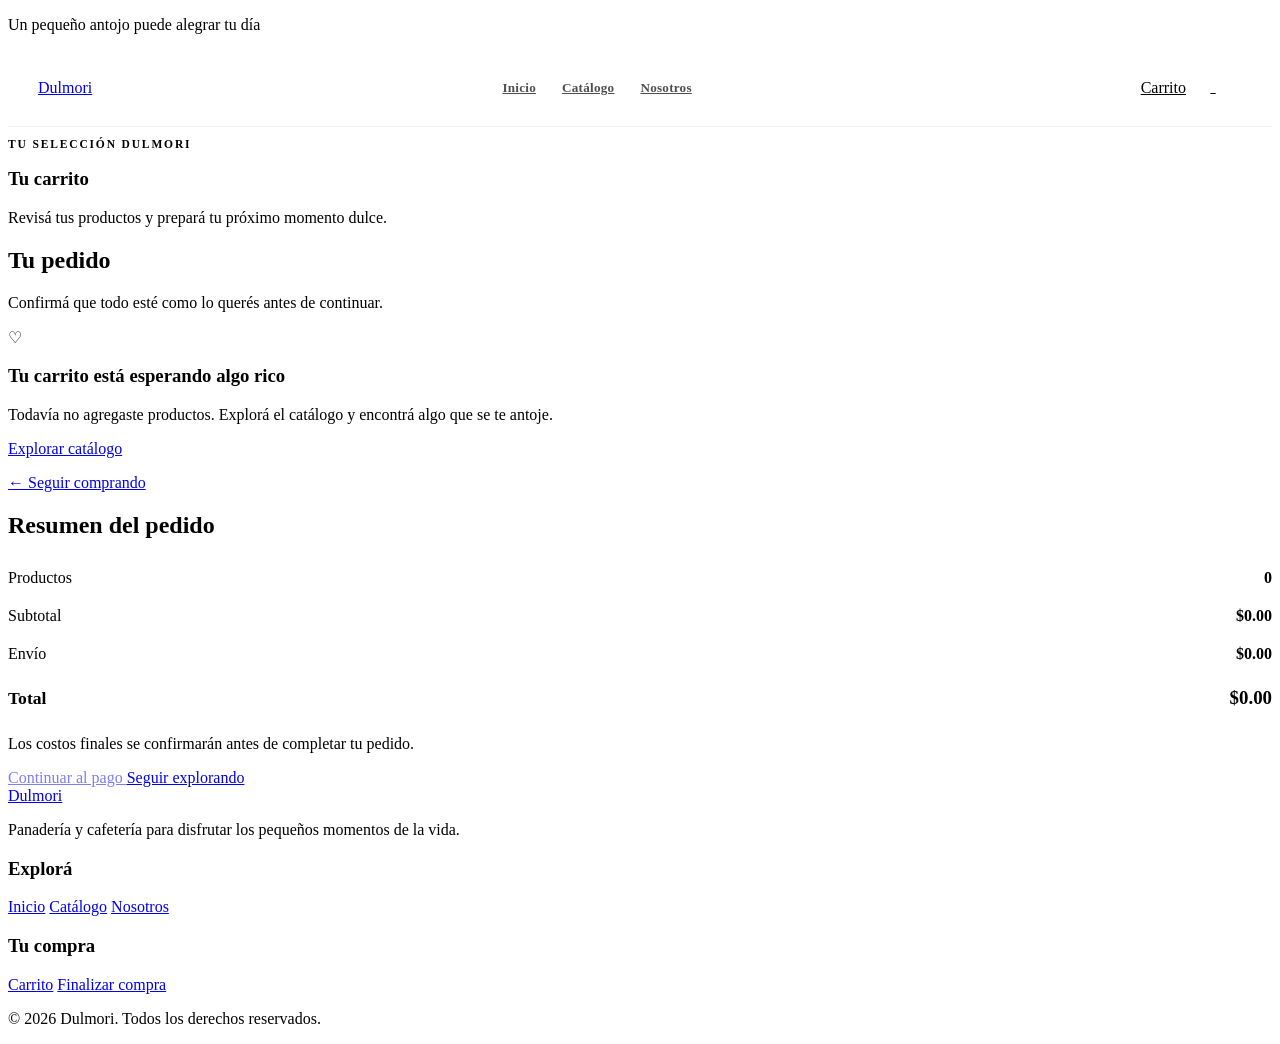
<file: TIENDA/subcarpetas/carrito.html>
<!DOCTYPE html>
<html lang="es">
<head>
    <meta charset="UTF-8">
    <meta name="viewport" content="width=device-width, initial-scale=1.0">

    <meta
        name="description"
        content="Revisá tu carrito de compras de Dulmori antes de finalizar tu pedido."
    >

    <title>Mi carrito | Dulmori</title>

    <!-- Hoja de estilos compartida -->
    <link rel="stylesheet" href="../style.css">
</head>

<body>

    <!-- =========================
         ENCABEZADO
    ========================== -->
    <header class="encabezado">

        <div class="barra-superior">
            <p>Un pequeño antojo puede alegrar tu día</p>
        </div>

        <div class="contenedor-header">

            <a href="../index.html" class="logo" aria-label="Dulmori, página de inicio">
                <span>Dulmori</span>
            </a>

            <nav class="navegacion-principal" aria-label="Navegación principal">
                <a href="../index.html">Inicio</a>
                <a href="catalogo.html">Catálogo</a>
                <a href="nosotros.html">Nosotros</a>
            </nav>

            <div class="acciones-header">
                <a
                    href="carrito.html"
                    class="enlace-carrito activo"
                    aria-current="page"
                    aria-label="Ver carrito de compras"
                >
                    <span>Carrito</span>
                    <span id="contador-carrito" class="contador-carrito">0</span>
                </a>
            </div>

        </div>

    </header>


    <main>

        <!-- =========================
             CARRITO DE COMPRAS
        ========================== -->
        <section class="pagina pagina-carrito" id="carrito">

            <section class="hero-carrito">

                <div class="contenido-hero-carrito">

                    <p class="subtitulo-seccion">TU SELECCIÓN DULMORI</p>

                    <h1>Tu carrito</h1>

                    <p>
                        Revisá tus productos y prepará tu próximo momento dulce.
                    </p>

                </div>

            </section>


            <section class="seccion-carrito">

                <div class="encabezado-seccion">
                    <h2>Tu pedido</h2>
                    <p>Confirmá que todo esté como lo querés antes de continuar.</p>
                </div>


                <div class="contenido-carrito">

                    <!-- =========================
                         PRODUCTOS DEL CARRITO
                    ========================== -->
                    <div class="lista-carrito">

                        <div
                            id="carrito-productos"
                            class="carrito-productos"
                            aria-live="polite"
                        >
                            <!-- Los productos se insertan mediante scripts.js -->
                        </div>


                        <!-- Estado vacío -->
                        <div
                            id="carrito-vacio"
                            class="carrito-vacio"
                            hidden
                        >

                            <div class="icono-carrito-vacio" aria-hidden="true">
                                <span>♡</span>
                            </div>

                            <h3>Tu carrito está esperando algo rico</h3>

                            <p>
                                Todavía no agregaste productos. Explorá el catálogo
                                y encontrá algo que se te antoje.
                            </p>

                            <a href="catalogo.html" class="boton-principal">
                                Explorar catálogo
                            </a>

                        </div>


                        <p
                            id="mensaje-carrito"
                            class="mensaje-carrito"
                            role="status"
                            aria-live="polite"
                        ></p>


                        <div class="acciones-carrito">
                            <a href="catalogo.html" class="boton-secundario">
                                ← Seguir comprando
                            </a>
                        </div>

                    </div>


                    <!-- =========================
                         RESUMEN DE COMPRA
                    ========================== -->
                    <aside class="resumen-carrito">

                        <h2>Resumen del pedido</h2>

                        <div class="resumen-linea">
                            <span>Productos</span>
                            <span id="carrito-cantidad-total">0</span>
                        </div>

                        <div class="resumen-linea">
                            <span>Subtotal</span>
                            <span id="carrito-subtotal">$0.00</span>
                        </div>

                        <div class="resumen-linea">
                            <span>Envío</span>
                            <span id="carrito-envio">$0.00</span>
                        </div>

                        <div class="resumen-linea resumen-total">
                            <span>Total</span>
                            <span id="carrito-total">$0.00</span>
                        </div>

                        <p class="nota-resumen">
                            Los costos finales se confirmarán antes de completar
                            tu pedido.
                        </p>

                        <a
                            href="pago.html"
                            id="boton-continuar-pago"
                            class="boton-principal boton-continuar-pago"
                        >
                            Continuar al pago
                        </a>

                        <a href="catalogo.html" class="enlace-volver-catalogo">
                            Seguir explorando
                        </a>

                    </aside>

                </div>

            </section>

        </section>

    </main>


    <!-- =========================
         PIE DE PÁGINA
    ========================== -->
    <footer id="pie-pagina" class="pie-pagina">

        <div class="contenido-footer">

            <div class="footer-marca">

                <a href="../index.html" class="logo logo-footer">
                    <span>Dulmori</span>
                </a>

                <p>
                    Panadería y cafetería para disfrutar los pequeños
                    momentos de la vida.
                </p>

            </div>


            <div class="footer-enlaces">

                <h3>Explorá</h3>

                <a href="../index.html">Inicio</a>
                <a href="catalogo.html">Catálogo</a>
                <a href="nosotros.html">Nosotros</a>

            </div>


            <div class="footer-enlaces">

                <h3>Tu compra</h3>

                <a href="carrito.html">Carrito</a>
                <a href="pago.html">Finalizar compra</a>

            </div>

        </div>


        <div class="footer-inferior">

            <p>
                &copy; <span id="anio-actual">2026</span> Dulmori.
                Todos los derechos reservados.
            </p>

        </div>

    </footer>


    <!-- JavaScript compartido -->
    <script src="../scripts.js"></script>

    <script>
        const anioActual = document.getElementById("anio-actual");

        if (anioActual) {
            anioActual.textContent = new Date().getFullYear();
        }
    </script>

</body>
</html>
</file>
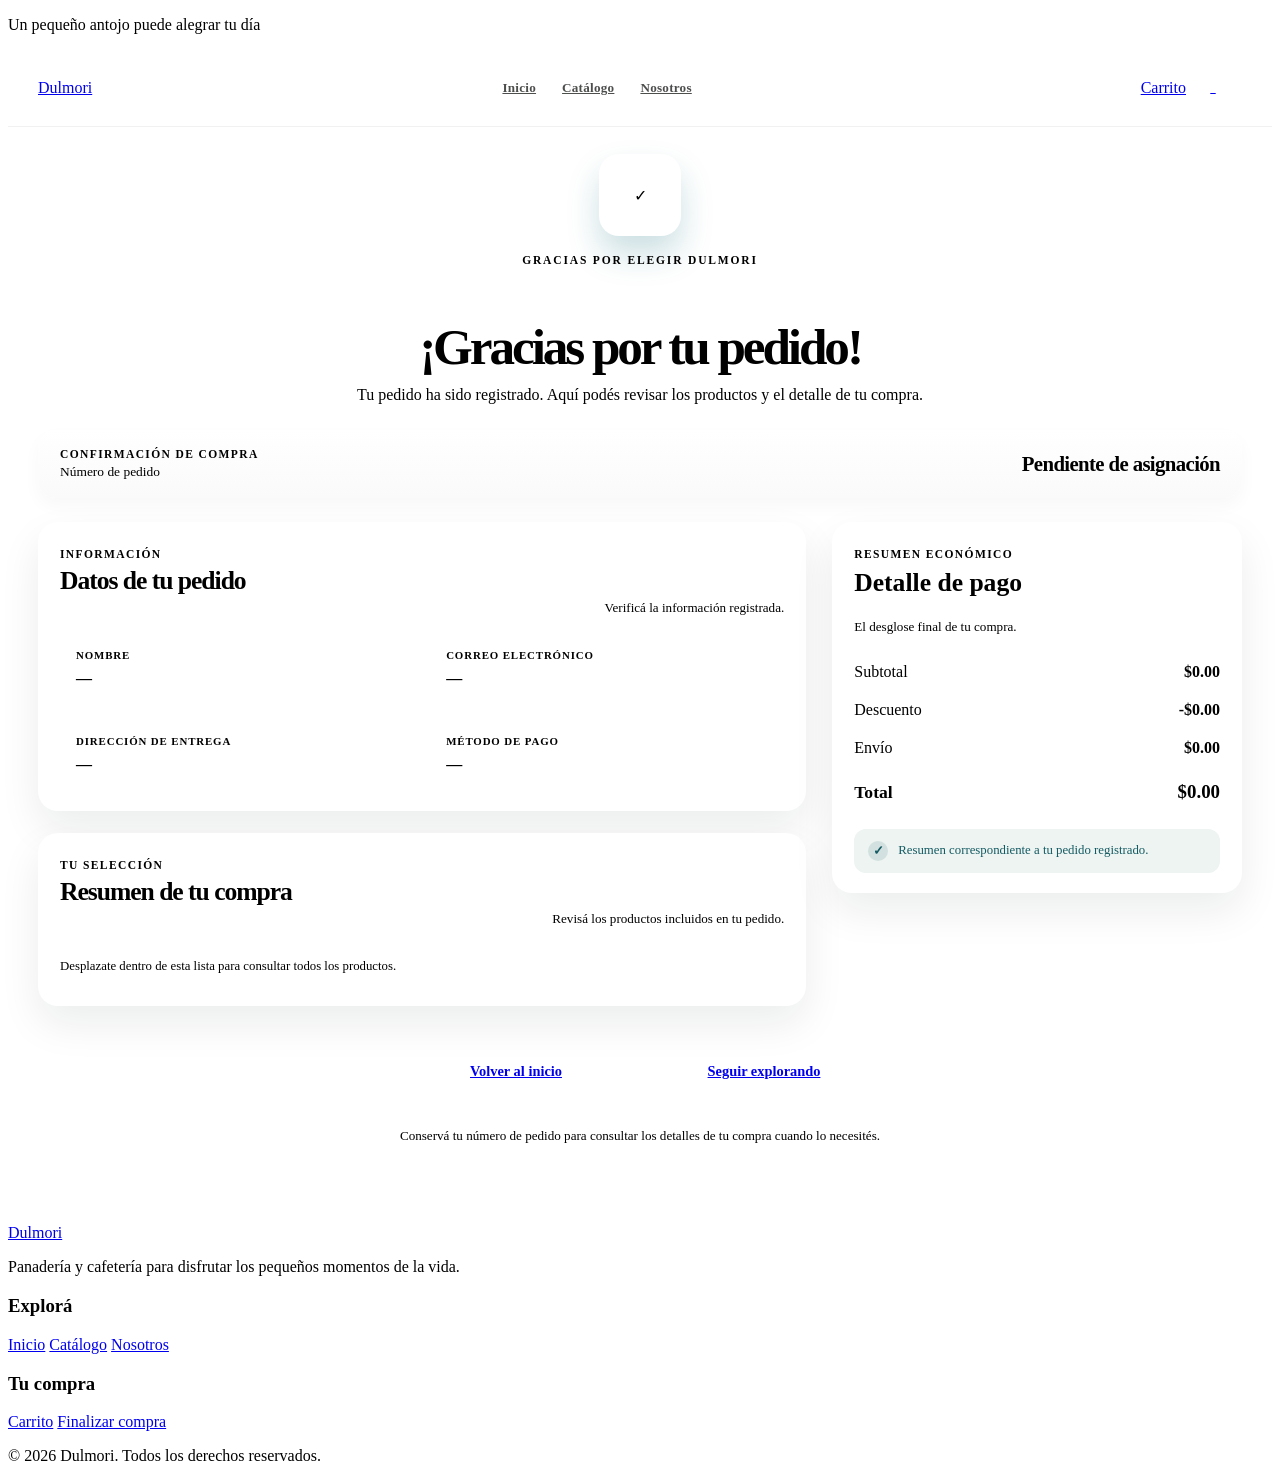
<file: TIENDA/subcarpetas/confirmacion.html>
<!DOCTYPE html>
<html lang="es">
<head>
    <meta charset="UTF-8">
    <meta name="viewport" content="width=device-width, initial-scale=1.0">

    <meta
        name="description"
        content="Consultá el resumen de tu pedido y la confirmación de tu compra en Dulmori."
    >

    <title>Pedido confirmado | Dulmori</title>

    <!-- Hoja de estilos compartida -->
    <link rel="stylesheet" href="../style.css">
</head>

<body>

    <!-- =========================
         ENCABEZADO
    ========================== -->
    <header class="encabezado">

        <div class="barra-superior">
            <p>Un pequeño antojo puede alegrar tu día</p>
        </div>

        <div class="contenedor-header">

            <a href="../index.html" class="logo" aria-label="Dulmori, página de inicio">
                <span>Dulmori</span>
            </a>

            <nav class="navegacion-principal" aria-label="Navegación principal">
                <a href="../index.html">Inicio</a>
                <a href="catalogo.html">Catálogo</a>
                <a href="nosotros.html">Nosotros</a>
            </nav>

            <div class="acciones-header">
                <a
                    href="carrito.html"
                    class="enlace-carrito"
                    aria-label="Ver carrito de compras"
                >
                    <span>Carrito</span>
                    <span id="contador-carrito" class="contador-carrito">0</span>
                </a>
            </div>

        </div>

    </header>


  <main>

    <section class="pagina pagina-confirmacion" id="confirmacion">

        <section class="seccion-confirmacion">

            <div class="contenido-confirmacion">

                <!-- MENSAJE PRINCIPAL -->
                <div class="encabezado-confirmacion">

                    <div class="icono-confirmacion" aria-hidden="true">
                        <span>✓</span>
                    </div>

                    <p class="subtitulo-seccion">
                        GRACIAS POR ELEGIR DULMORI
                    </p>

                    <h1>¡Gracias por tu pedido!</h1>

                    <p>
                        Tu pedido ha sido registrado. Aquí podés revisar
                        los productos y el detalle de tu compra.
                    </p>

                </div>


                <!-- NÚMERO DE PEDIDO -->
                <div class="numero-pedido-contenedor">

                    <div>
                        <span class="etiqueta-pedido">CONFIRMACIÓN DE COMPRA</span>
                        <p>Número de pedido</p>
                    </div>

                    <strong id="numero-pedido">
                        Pendiente de asignación
                    </strong>

                </div>


                <!-- COLUMNAS PRINCIPALES -->
                <div class="grid-confirmacion">

                    <!-- COLUMNA IZQUIERDA -->
                    <div class="columna-confirmacion-principal">

                        <!-- DATOS DEL CLIENTE -->
                        <section class="detalles-confirmacion panel-confirmacion">

                            <div class="encabezado-detalles-confirmacion">
                                <div>
                                    <span class="etiqueta-pedido">INFORMACIÓN</span>
                                    <h2>Datos de tu pedido</h2>
                                </div>

                                <p>Verificá la información registrada.</p>
                            </div>

                            <div class="datos-confirmacion">

                                <div class="dato-confirmacion">
                                    <span>Nombre</span>
                                    <p id="confirmacion-nombre">—</p>
                                </div>

                                <div class="dato-confirmacion">
                                    <span>Correo electrónico</span>
                                    <p id="confirmacion-correo">—</p>
                                </div>

                                <div class="dato-confirmacion">
                                    <span>Dirección de entrega</span>
                                    <p id="confirmacion-direccion">—</p>
                                </div>

                                <div class="dato-confirmacion">
                                    <span>Método de pago</span>
                                    <p id="confirmacion-metodo-pago">—</p>
                                </div>

                            </div>

                        </section>


                        <!-- LISTA DE PRODUCTOS -->
                        <section class="productos-confirmacion panel-confirmacion">

                            <div class="encabezado-detalles-confirmacion encabezado-productos">

                                <div>
                                    <span class="etiqueta-pedido">TU SELECCIÓN</span>
                                    <h2>Resumen de tu compra</h2>
                                </div>

                                <p>
                                    Revisá los productos incluidos en tu pedido.
                                </p>

                            </div>

                            <div
                                id="confirmacion-productos"
                                class="lista-productos-confirmacion"
                                aria-live="polite"
                            >
                                <!-- Los productos se insertan desde scripts.js -->
                            </div>

                            <p class="nota-lista-productos">
                                Desplazate dentro de esta lista para consultar
                                todos los productos.
                            </p>

                        </section>

                    </div>


                    <!-- COLUMNA DERECHA: DETALLE DE PAGO -->
                    <aside class="columna-confirmacion-lateral">

                        <section class="totales-confirmacion panel-confirmacion">

                            <div class="encabezado-pago-confirmacion">
                                <span class="etiqueta-pedido">RESUMEN ECONÓMICO</span>
                                <h2>Detalle de pago</h2>
                                <p>El desglose final de tu compra.</p>
                            </div>

                            <div class="resumen-linea">
                                <span>Subtotal</span>
                                <span id="confirmacion-subtotal">$0.00</span>
                            </div>

                            <div class="resumen-linea">
                                <span>Descuento</span>
                                <span id="confirmacion-descuento">-$0.00</span>
                            </div>

                            <div class="resumen-linea">
                                <span>Envío</span>
                                <span id="confirmacion-envio">$0.00</span>
                            </div>

                            <div class="resumen-linea resumen-total">
                                <span>Total</span>
                                <span id="confirmacion-total">$0.00</span>
                            </div>

                            <div class="nota-pago-confirmacion">
                                <span aria-hidden="true">✓</span>
                                <p>Resumen correspondiente a tu pedido registrado.</p>
                            </div>

                        </section>

                    </aside>

                </div>


                <!-- ACCIONES FINALES -->
                <div class="acciones-confirmacion">

                    <a href="../index.html" class="boton-principal">
                        Volver al inicio
                    </a>

                    <a href="catalogo.html" class="boton-secundario">
                        Seguir explorando
                    </a>

                </div>


                <p class="nota-confirmacion">
                    Conservá tu número de pedido para consultar los detalles
                    de tu compra cuando lo necesités.
                </p>

            </div>

        </section>

    </section>

</main>

    <!-- =========================
         PIE DE PÁGINA
    ========================== -->
    <footer id="pie-pagina" class="pie-pagina">

        <div class="contenido-footer">

            <div class="footer-marca">

                <a href="../index.html" class="logo logo-footer">
                    <span>Dulmori</span>
                </a>

                <p>
                    Panadería y cafetería para disfrutar los pequeños
                    momentos de la vida.
                </p>

            </div>


            <div class="footer-enlaces">

                <h3>Explorá</h3>

                <a href="../index.html">Inicio</a>
                <a href="catalogo.html">Catálogo</a>
                <a href="nosotros.html">Nosotros</a>

            </div>


            <div class="footer-enlaces">

                <h3>Tu compra</h3>

                <a href="carrito.html">Carrito</a>
                <a href="pago.html">Finalizar compra</a>

            </div>

        </div>


        <div class="footer-inferior">

            <p>
                &copy; <span id="anio-actual">2026</span> Dulmori.
                Todos los derechos reservados.
            </p>

        </div>

    </footer>


    <!-- JavaScript compartido -->
    <script src="../scripts.js"></script>

    <script>
        const anioActual = document.getElementById("anio-actual");

        if (anioActual) {
            anioActual.textContent = new Date().getFullYear();
        }
    </script>

</body>
</html>
</file>
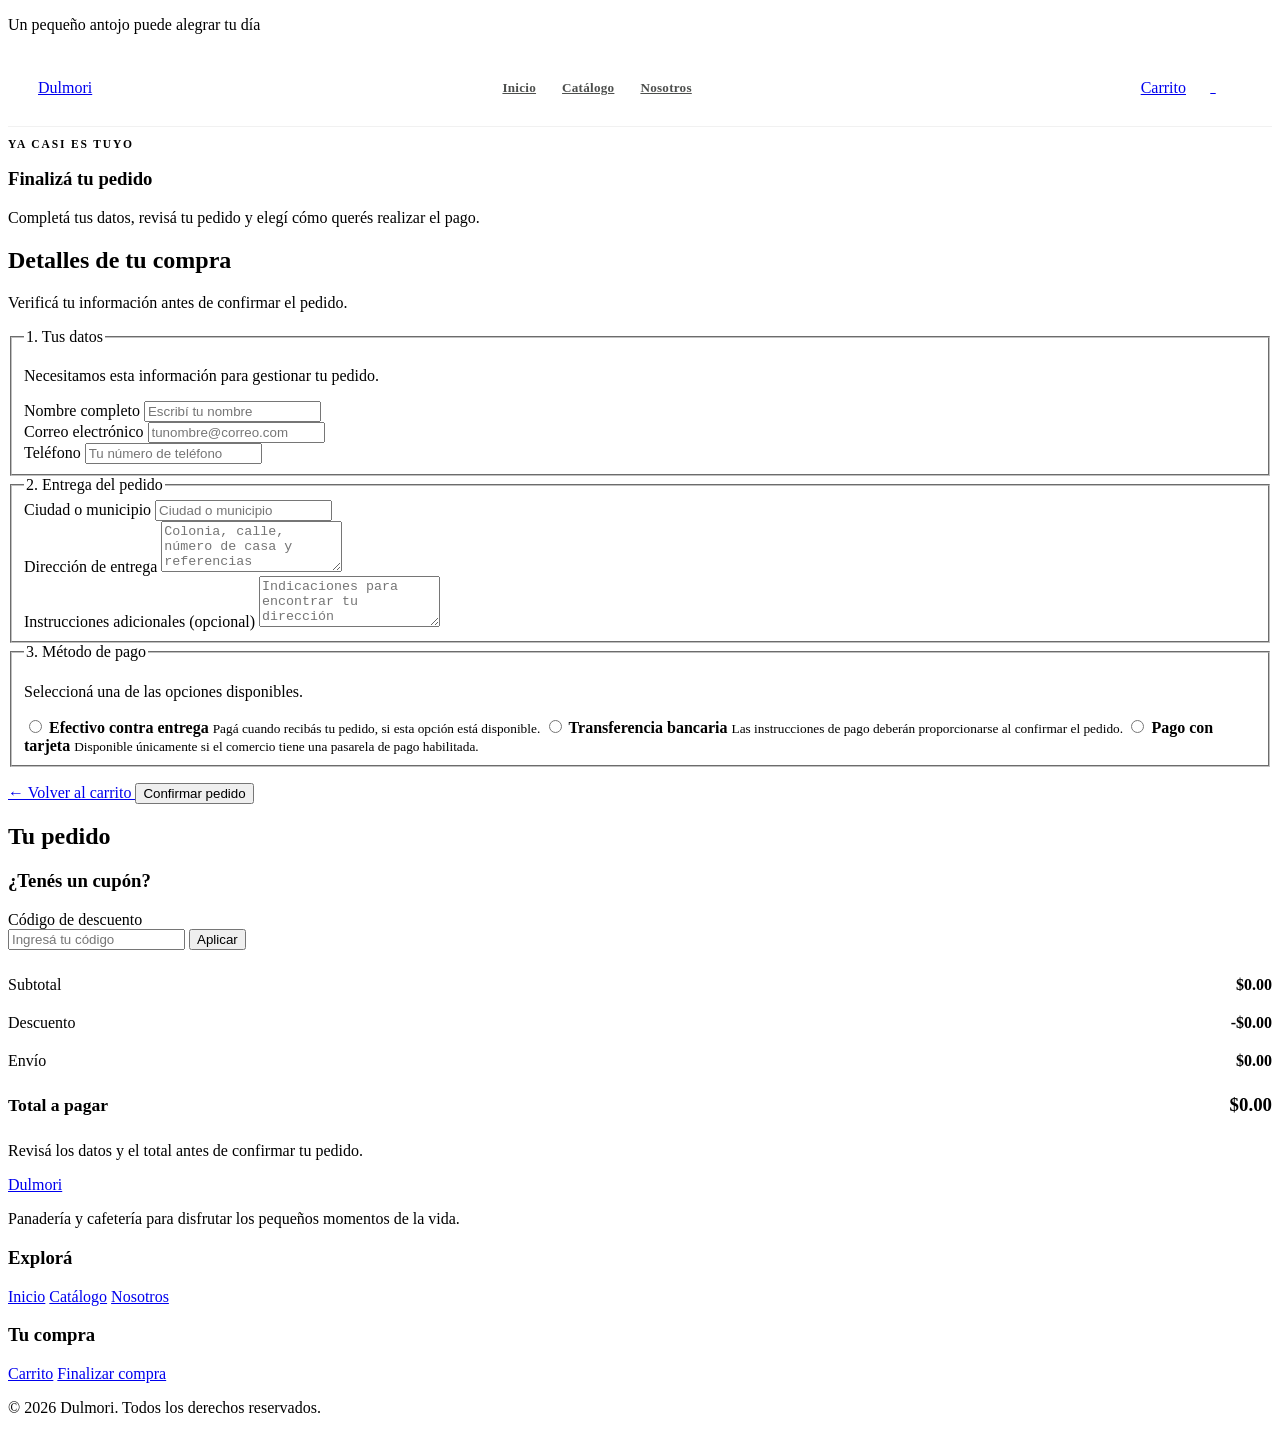
<file: TIENDA/subcarpetas/pago.html>
<!DOCTYPE html>
<html lang="es">
<head>
    <meta charset="UTF-8">
    <meta name="viewport" content="width=device-width, initial-scale=1.0">

    <meta
        name="description"
        content="Completá los datos de tu pedido y revisá tu compra en Dulmori."
    >

    <title>Finalizar compra | Dulmori</title>

    <!-- Hoja de estilos compartida -->
    <link rel="stylesheet" href="../style.css">
</head>

<body>

    <!-- =========================
         ENCABEZADO
    ========================== -->
    <header class="encabezado">

        <div class="barra-superior">
            <p>Un pequeño antojo puede alegrar tu día</p>
        </div>

        <div class="contenedor-header">

            <a href="../index.html" class="logo" aria-label="Dulmori, página de inicio">
                <span>Dulmori</span>
            </a>

            <nav class="navegacion-principal" aria-label="Navegación principal">
                <a href="../index.html">Inicio</a>
                <a href="catalogo.html">Catálogo</a>
                <a href="nosotros.html">Nosotros</a>
            </nav>

            <div class="acciones-header">
                <a
                    href="carrito.html"
                    class="enlace-carrito"
                    aria-label="Ver carrito de compras"
                >
                    <span>Carrito</span>
                    <span id="contador-carrito" class="contador-carrito">0</span>
                </a>
            </div>

        </div>

    </header>


    <main>

        <!-- =========================
             PÁGINA DE PAGO
        ========================== -->
        <section class="pagina pagina-pago" id="pago">

            <section class="hero-pago">

                <div class="contenido-hero-pago">

                    <p class="subtitulo-seccion">YA CASI ES TUYO</p>

                    <h1>Finalizá tu pedido</h1>

                    <p>
                        Completá tus datos, revisá tu pedido y elegí cómo
                        querés realizar el pago.
                    </p>

                </div>

            </section>


            <section class="seccion-pago">

                <div class="encabezado-seccion">
                    <h2>Detalles de tu compra</h2>
                    <p>Verificá tu información antes de confirmar el pedido.</p>
                </div>


                <div class="contenido-pago">

                    <!-- =========================
                         FORMULARIO DEL CLIENTE
                    ========================== -->
                    <div class="formulario-pago-contenedor">

                        <form id="formulario-pago" novalidate>

                            <fieldset class="grupo-formulario">

                                <legend>1. Tus datos</legend>

                                <p class="descripcion-formulario">
                                    Necesitamos esta información para gestionar
                                    tu pedido.
                                </p>


                                <div class="campo-formulario">
                                    <label for="nombre-cliente">
                                        Nombre completo
                                    </label>

                                    <input
                                        type="text"
                                        id="nombre-cliente"
                                        name="nombre"
                                        placeholder="Escribí tu nombre"
                                        autocomplete="name"
                                        required
                                    >
                                </div>


                                <div class="campo-formulario">
                                    <label for="correo-cliente">
                                        Correo electrónico
                                    </label>

                                    <input
                                        type="email"
                                        id="correo-cliente"
                                        name="correo"
                                        placeholder="tunombre@correo.com"
                                        autocomplete="email"
                                        required
                                    >
                                </div>


                                <div class="campo-formulario">
                                    <label for="telefono-cliente">
                                        Teléfono
                                    </label>

                                    <input
                                        type="tel"
                                        id="telefono-cliente"
                                        name="telefono"
                                        placeholder="Tu número de teléfono"
                                        autocomplete="tel"
                                        required
                                    >
                                </div>

                            </fieldset>


                            <fieldset class="grupo-formulario">

                                <legend>2. Entrega del pedido</legend>

                                <div class="campo-formulario">
                                    <label for="ciudad-cliente">
                                        Ciudad o municipio
                                    </label>

                                    <input
                                        type="text"
                                        id="ciudad-cliente"
                                        name="ciudad"
                                        placeholder="Ciudad o municipio"
                                        autocomplete="address-level2"
                                        required
                                    >
                                </div>


                                <div class="campo-formulario">
                                    <label for="direccion-cliente">
                                        Dirección de entrega
                                    </label>

                                    <textarea
                                        id="direccion-cliente"
                                        name="direccion"
                                        rows="3"
                                        placeholder="Colonia, calle, número de casa y referencias"
                                        autocomplete="street-address"
                                        required
                                    ></textarea>
                                </div>


                                <div class="campo-formulario">
                                    <label for="instrucciones-entrega">
                                        Instrucciones adicionales
                                        <span class="texto-opcional">(opcional)</span>
                                    </label>

                                    <textarea
                                        id="instrucciones-entrega"
                                        name="instrucciones"
                                        rows="3"
                                        placeholder="Indicaciones para encontrar tu dirección"
                                    ></textarea>
                                </div>

                            </fieldset>


                            <fieldset class="grupo-formulario">

                                <legend>3. Método de pago</legend>

                                <p class="descripcion-formulario">
                                    Seleccioná una de las opciones disponibles.
                                </p>


                                <div class="opciones-metodo-pago">

                                    <label class="opcion-metodo-pago">
                                        <input
                                            type="radio"
                                            name="metodo-pago"
                                            value="Efectivo contra entrega"
                                            required
                                        >

                                        <span class="contenido-opcion-pago">
                                            <strong>Efectivo contra entrega</strong>
                                            <small>
                                                Pagá cuando recibás tu pedido,
                                                si esta opción está disponible.
                                            </small>
                                        </span>
                                    </label>


                                    <label class="opcion-metodo-pago">
                                        <input
                                            type="radio"
                                            name="metodo-pago"
                                            value="Transferencia bancaria"
                                            required
                                        >

                                        <span class="contenido-opcion-pago">
                                            <strong>Transferencia bancaria</strong>
                                            <small>
                                                Las instrucciones de pago deberán
                                                proporcionarse al confirmar el pedido.
                                            </small>
                                        </span>
                                    </label>


                                    <label class="opcion-metodo-pago">
                                        <input
                                            type="radio"
                                            name="metodo-pago"
                                            value="Pago con tarjeta"
                                            required
                                        >

                                        <span class="contenido-opcion-pago">
                                            <strong>Pago con tarjeta</strong>
                                            <small>
                                                Disponible únicamente si el comercio
                                                tiene una pasarela de pago habilitada.
                                            </small>
                                        </span>
                                    </label>

                                </div>

                            </fieldset>


                            <!-- Mensajes de validación existentes -->
                            <p
                                id="mensaje-validacion-pago"
                                class="mensaje-validacion-pago"
                                role="status"
                                aria-live="polite"
                            ></p>


                            <div class="acciones-formulario-pago">

                                <a href="carrito.html" class="boton-secundario">
                                    ← Volver al carrito
                                </a>

                                <button
                                    type="submit"
                                    id="boton-finalizar-compra"
                                    class="boton-principal"
                                >
                                    Confirmar pedido
                                </button>

                            </div>

                        </form>

                    </div>


                    <!-- =========================
                         RESUMEN DEL PEDIDO
                    ========================== -->
                    <aside class="resumen-pago">

                        <h2>Tu pedido</h2>

                        <div
                            id="resumen-productos-pago"
                            class="resumen-productos-pago"
                            aria-live="polite"
                        >
                            <!-- Los productos se insertan desde scripts.js -->
                        </div>


                        <!-- =========================
                             CUPÓN DE DESCUENTO
                        ========================== -->
                        <div class="seccion-cupon">

                            <h3>¿Tenés un cupón?</h3>

                            <form id="formulario-cupon">

                                <label for="codigo-cupon">
                                    Código de descuento
                                </label>

                                <div class="campo-cupon">
                                    <input
                                        type="text"
                                        id="codigo-cupon"
                                        name="cupon"
                                        placeholder="Ingresá tu código"
                                        autocomplete="off"
                                    >

                                    <button
                                        type="submit"
                                        id="boton-aplicar-cupon"
                                        class="boton-secundario"
                                    >
                                        Aplicar
                                    </button>
                                </div>

                            </form>

                            <p
                                id="mensaje-cupon"
                                class="mensaje-cupon"
                                role="status"
                                aria-live="polite"
                            ></p>

                        </div>


                        <!-- =========================
                             TOTALES
                        ========================== -->
                        <div class="totales-pago">

                            <div class="resumen-linea">
                                <span>Subtotal</span>
                                <span id="pago-subtotal">$0.00</span>
                            </div>

                            <div class="resumen-linea">
                                <span>Descuento</span>
                                <span id="pago-descuento">-$0.00</span>
                            </div>

                            <div class="resumen-linea">
                                <span>Envío</span>
                                <span id="pago-envio">$0.00</span>
                            </div>

                            <div class="resumen-linea resumen-total">
                                <span>Total a pagar</span>
                                <span id="pago-total">$0.00</span>
                            </div>

                        </div>


                        <p class="nota-resumen">
                            Revisá los datos y el total antes de confirmar
                            tu pedido.
                        </p>

                    </aside>

                </div>

            </section>

        </section>

    </main>


    <!-- =========================
         PIE DE PÁGINA
    ========================== -->
    <footer id="pie-pagina" class="pie-pagina">

        <div class="contenido-footer">

            <div class="footer-marca">

                <a href="../index.html" class="logo logo-footer">
                    <span>Dulmori</span>
                </a>

                <p>
                    Panadería y cafetería para disfrutar los pequeños
                    momentos de la vida.
                </p>

            </div>


            <div class="footer-enlaces">

                <h3>Explorá</h3>

                <a href="../index.html">Inicio</a>
                <a href="catalogo.html">Catálogo</a>
                <a href="nosotros.html">Nosotros</a>

            </div>


            <div class="footer-enlaces">

                <h3>Tu compra</h3>

                <a href="carrito.html">Carrito</a>
                <a href="pago.html">Finalizar compra</a>

            </div>

        </div>


        <div class="footer-inferior">

            <p>
                &copy; <span id="anio-actual">2026</span> Dulmori.
                Todos los derechos reservados.
            </p>

        </div>

    </footer>


    <!-- JavaScript compartido -->
    <script src="../scripts.js"></script>

    <script>
        const anioActual = document.getElementById("anio-actual");

        if (anioActual) {
            anioActual.textContent = new Date().getFullYear();
        }
    </script>

</body>
</html>
</file>
<file: TIENDA/style.css>
/* ==========================================
   CORRECCIÓN FINAL / UI CONFIRMACIÓN Y PÁGINAS
   ========================================== */

:root {
    --verde-suave: #edf4f1;
    --verde-oscuro: #145a63;
    --sombra-card: 0 18px 40px rgba(18, 25, 25, 0.08);
}

/* Header limpio y consistente */
.encabezado {
    position: sticky;
    top: 0;
    z-index: 40;
    background: #fff;
    box-shadow: 0 1px 0 rgba(23, 26, 26, 0.06);
}

.contenedor-header {
    display: flex;
    align-items: center;
    justify-content: space-between;
    gap: 24px;
    max-width: var(--ancho-contenido);
    margin: 0 auto;
    padding: 18px 30px;
}

.navegacion-principal {
    display: flex;
    align-items: center;
    justify-content: center;
    gap: 26px;
    flex: 1;
}

.navegacion-principal a {
    position: relative;
    color: #4d4f4d;
    font-size: 0.82rem;
    font-weight: 600;
    letter-spacing: 0.02em;
    transition: color var(--transicion);
}

.navegacion-principal a:hover,
.navegacion-principal a.activo,
.navegacion-principal a[aria-current="page"] {
    color: var(--texto);
}

.navegacion-principal a::after {
    content: "";
    position: absolute;
    left: 0;
    bottom: -7px;
    width: 100%;
    height: 2px;
    background: var(--acento);
    transform: scaleX(0);
    transform-origin: left;
    transition: transform var(--transicion);
}

.navegacion-principal a:hover::after,
.navegacion-principal a.activo::after,
.navegacion-principal a[aria-current="page"]::after {
    transform: scaleX(1);
}

.acciones-header {
    display: flex;
    align-items: center;
    justify-content: flex-end;
    min-width: 140px;
}

.enlace-carrito {
    display: inline-flex;
    align-items: center;
    gap: 10px;
    padding: 9px 12px;
    border-radius: 999px;
    transition: background var(--transicion), color var(--transicion);
}

.enlace-carrito:hover,
.enlace-carrito.activo {
    background: var(--superficie-secundaria);
    color: var(--texto);
}

#contador-carrito {
    display: inline-flex;
    align-items: center;
    justify-content: center;
    min-width: 22px;
    height: 22px;
    padding: 0 6px;
    border-radius: 50%;
    background: var(--texto);
    color: #fff;
    font-size: 0.68rem;
    font-weight: 700;
    line-height: 1;
}

/* Confirmación: ícono limpio, sin círculo de juguete */
.icono-confirmacion {
    display: grid;
    place-items: center;
    width: 82px;
    height: 82px;
    margin: 0 auto 18px;
    border-radius: 20px;
    background: linear-gradient(135deg, var(--acento), #1f9aa4);
    box-shadow: 0 18px 32px rgba(23, 116, 127, 0.22);
}

.icono-confirmacion svg {
    display: block;
    width: 36px;
    height: 36px;
    stroke: #fff;
    stroke-width: 3;
    fill: none;
    stroke-linecap: round;
    stroke-linejoin: round;
}

/* Layout principal de confirmación */
.pagina-confirmacion {
    padding: 28px 0 80px;
}

.seccion-confirmacion {
    max-width: var(--ancho-contenido);
    margin: 0 auto;
    padding: 0 30px;
}

.contenido-confirmacion {
    width: 100%;
}

.encabezado-confirmacion {
    text-align: center;
    margin-bottom: 26px;
}

.encabezado-confirmacion h1 {
    margin-bottom: 10px;
    font-size: clamp(2.25rem, 4vw, 3.3rem);
    letter-spacing: -0.06em;
}

.encabezado-confirmacion p:last-child {
    max-width: 700px;
    margin: 0 auto;
    font-size: 1rem;
}

.subtitulo-seccion {
    margin-bottom: 10px;
    color: var(--acento);
    font-size: 0.72rem;
    font-weight: 700;
    letter-spacing: 0.16em;
}

.numero-pedido-contenedor {
    display: flex;
    align-items: center;
    justify-content: space-between;
    gap: 20px;
    padding: 18px 22px;
    margin-bottom: 24px;
    border: 1px solid var(--borde);
    border-radius: 18px;
    background: linear-gradient(180deg, #ffffff 0%, #fafafa 100%);
    box-shadow: 0 8px 18px rgba(18, 25, 25, 0.03);
}

.numero-pedido-contenedor > div {
    display: flex;
    flex-direction: column;
    gap: 4px;
}

.etiqueta-pedido {
    color: var(--acento);
    font-size: 0.72rem;
    font-weight: 700;
    letter-spacing: 0.12em;
    text-transform: uppercase;
}

.numero-pedido-contenedor p {
    margin: 0;
    color: var(--texto-secundario);
    font-size: 0.84rem;
}

#numero-pedido {
    color: var(--texto);
    font-size: clamp(1rem, 2vw, 1.3rem);
    font-weight: 700;
    letter-spacing: -0.03em;
}

.grid-confirmacion {
    display: grid;
    grid-template-columns: minmax(0, 1.5fr) minmax(280px, 0.8fr);
    gap: 26px;
    align-items: start;
}

.columna-confirmacion-principal {
    display: flex;
    flex-direction: column;
    gap: 22px;
}

.panel-confirmacion {
    padding: 22px 22px 20px;
    border: 1px solid var(--borde);
    border-radius: 20px;
    background: #fff;
    box-shadow: var(--sombra-card);
}

.encabezado-detalles-confirmacion {
    display: flex;
    align-items: flex-end;
    justify-content: space-between;
    gap: 18px;
    margin-bottom: 18px;
}

.encabezado-detalles-confirmacion h2 {
    margin-top: 4px;
    font-size: clamp(1.3rem, 2vw, 1.7rem);
    letter-spacing: -0.04em;
}

.encabezado-detalles-confirmacion p {
    margin: 0;
    max-width: 240px;
    font-size: 0.82rem;
    line-height: 1.5;
}

.datos-confirmacion {
    display: grid;
    grid-template-columns: repeat(2, minmax(0, 1fr));
    gap: 16px;
}

.dato-confirmacion {
    padding: 14px 16px;
    border: 1px solid var(--borde);
    border-radius: 14px;
    background: var(--superficie-secundaria);
}

.dato-confirmacion span {
    display: block;
    margin-bottom: 6px;
    color: var(--texto-secundario);
    font-size: 0.68rem;
    font-weight: 600;
    letter-spacing: 0.08em;
    text-transform: uppercase;
}

.dato-confirmacion p {
    margin: 0;
    color: var(--texto);
    font-weight: 600;
    line-height: 1.5;
}

.lista-productos-confirmacion {
    display: grid;
    grid-template-columns: repeat(2, minmax(0, 1fr));
    gap: 12px;
    max-height: none;
    overflow: visible;
}

.lista-productos-confirmacion > div,
.lista-productos-confirmacion article,
.lista-productos-confirmacion .producto-confirmacion,
.lista-productos-confirmacion .item-producto-confirmacion {
    display: grid;
    grid-template-columns: 64px minmax(0, 1fr) auto;
    align-items: center;
    gap: 10px;
    padding: 10px 10px 10px 8px;
    border: 1px solid var(--borde);
    border-radius: 14px;
    background: #fff;
}

.lista-productos-confirmacion img,
.lista-productos-confirmacion .imagen-producto-confirmacion {
    display: block;
    width: 64px;
    height: 64px;
    object-fit: cover;
    border-radius: 10px;
    background: var(--superficie-secundaria);
}

.lista-productos-confirmacion h3,
.lista-productos-confirmacion .nombre-producto-confirmacion,
.lista-productos-confirmacion .nombre {
    margin: 0;
    color: var(--texto);
    font-size: 0.78rem;
    line-height: 1.35;
    letter-spacing: -0.02em;
}

.lista-productos-confirmacion p,
.lista-productos-confirmacion .detalle-producto-confirmacion,
.lista-productos-confirmacion .meta {
    margin: 2px 0 0;
    color: var(--texto-secundario);
    font-size: 0.7rem;
}

.lista-productos-confirmacion .precio-producto-confirmacion,
.lista-productos-confirmacion .precio {
    color: var(--texto);
    font-size: 0.8rem;
    font-weight: 700;
    white-space: nowrap;
}

.nota-lista-productos {
    margin-top: 12px;
    color: var(--texto-secundario);
    font-size: 0.8rem;
}

.columna-confirmacion-lateral {
    position: relative;
}

.totales-confirmacion {
    position: sticky;
    top: 104px;
}

.encabezado-pago-confirmacion {
    margin-bottom: 18px;
}

.encabezado-pago-confirmacion h2 {
    margin-top: 6px;
    font-size: clamp(1.35rem, 2vw, 1.8rem);
}

.encabezado-pago-confirmacion p {
    margin-top: 4px;
    font-size: 0.82rem;
}

.resumen-linea {
    display: flex;
    align-items: center;
    justify-content: space-between;
    gap: 12px;
    padding: 10px 0;
    color: var(--texto-secundario);
    border-bottom: 1px solid var(--borde);
}

.resumen-linea span:last-child {
    color: var(--texto);
    font-weight: 600;
}

.resumen-total {
    padding-top: 14px;
    border-bottom: 0;
    color: var(--texto);
    font-size: 1.1rem;
    font-weight: 700;
}

.resumen-total span:last-child {
    font-size: 1.18rem;
}

.nota-pago-confirmacion {
    display: flex;
    align-items: center;
    gap: 10px;
    margin-top: 16px;
    padding: 12px 14px;
    border-radius: 12px;
    background: var(--verde-suave);
    color: var(--verde-oscuro);
}

.nota-pago-confirmacion span {
    display: inline-flex;
    align-items: center;
    justify-content: center;
    width: 20px;
    height: 20px;
    border-radius: 50%;
    background: rgba(20, 90, 99, 0.12);
    color: var(--verde-oscuro);
    font-size: 0.8rem;
    font-weight: 700;
}

.nota-pago-confirmacion p {
    margin: 0;
    color: var(--verde-oscuro);
    font-size: 0.8rem;
    line-height: 1.4;
}

/* Botones de confirmación */
.acciones-confirmacion {
    display: flex;
    flex-wrap: wrap;
    justify-content: center;
    gap: 14px;
    margin: 26px auto 18px;
    padding: 0 18px;
}

.acciones-confirmacion a {
    display: inline-flex;
    align-items: center;
    justify-content: center;
    min-width: 190px;
    padding: 14px 22px;
    border-radius: 12px;
    font-size: 0.9rem;
    font-weight: 700;
    transition: transform var(--transicion), background var(--transicion), border-color var(--transicion), color var(--transicion);
}

.acciones-confirmacion a:hover {
    transform: translateY(-1px);
}

.acciones-confirmacion .boton-principal,
.acciones-confirmacion .boton-secundario {
    min-height: 50px;
}

.nota-confirmacion {
    max-width: 680px;
    margin: 0 auto;
    text-align: center;
    font-size: 0.82rem;
}

@media (max-width: 920px) {
    .grid-confirmacion {
        grid-template-columns: 1fr;
    }

    .totales-confirmacion {
        position: static;
    }
}

@media (max-width: 640px) {
    .contenedor-header {
        padding-left: 16px;
        padding-right: 16px;
    }

    .navegacion-principal {
        gap: 14px;
    }

    .numero-pedido-contenedor,
    .encabezado-detalles-confirmacion,
    .acciones-confirmacion {
        flex-direction: column;
        align-items: stretch;
    }

    .datos-confirmacion,
    .lista-productos-confirmacion {
        grid-template-columns: 1fr;
    }

    .seccion-confirmacion {
        padding-left: 18px;
        padding-right: 18px;
    }

    .acciones-confirmacion a {
        width: 100%;
    }
}
</file>
